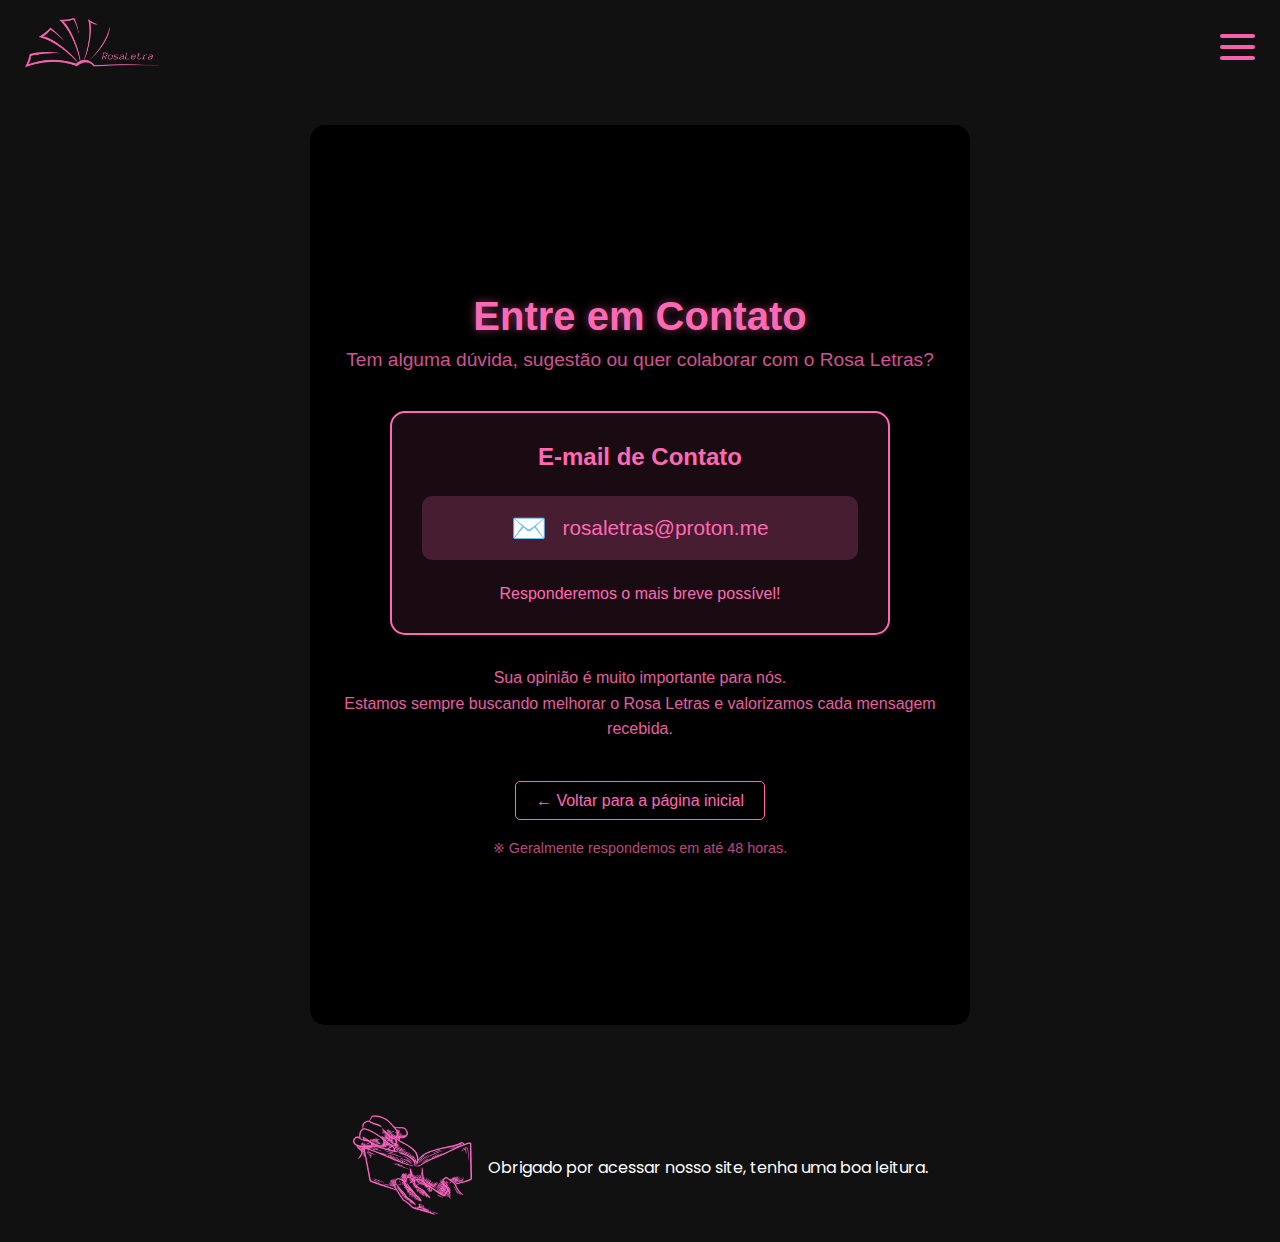
<file: pages/contato.html>
<!DOCTYPE html>
<html lang="pt-br">
<head>
    <meta charset="UTF-8">
    <meta name="viewport" content="width=device-width, initial-scale=1.0">
    <title>Rosa Letras - CONTATO</title>
    <link rel="stylesheet" href="../style.css">
    <link href="https://fonts.googleapis.com/css2?family=Poppins:wght@400;600&display=swap" rel="stylesheet">
    <link rel="shortcut icon" href="../src/icon.png" type="image/x-icon">

    <style>
        .rosaletras-container {
            background-color: #000000;
            color: #ff69b4;
            font-family: Arial, sans-serif;
            min-height: 100vh;
            display: flex;
            flex-direction: column;
            align-items: center;
            justify-content: center;
            margin: 20px;
            border-radius: 15px;
            padding: 30px;
        }

        .rosaletras-titulo {
            font-size: 2.5rem;
            margin-bottom: 10px;
            text-align: center;
            text-shadow: 0 0 10px rgba(255, 105, 180, 0.5);
        }

        .rosaletras-subtitulo {
            font-size: 1.2rem;
            margin-bottom: 40px;
            text-align: center;
            opacity: 0.8;
            max-width: 600px;
        }

        .rosaletras-contato-card {
            background-color: rgba(255, 105, 180, 0.1);
            border: 2px solid #ff69b4;
            border-radius: 15px;
            padding: 30px;
            width: 100%;
            max-width: 500px;
            text-align: center;
            margin-bottom: 30px;
        }

        .rosaletras-email {
            display: flex;
            align-items: center;
            justify-content: center;
            gap: 15px;
            margin: 25px 0;
            padding: 15px;
            background-color: rgba(255, 105, 180, 0.2);
            border-radius: 10px;
            transition: all 0.3s ease;
        }

        .rosaletras-email:hover {
            transform: scale(1.03);
            background-color: rgba(255, 105, 180, 0.3);
        }

        .rosaletras-email a {
            color: #ff69b4;
            font-size: 1.3rem;
            text-decoration: none;
            word-break: break-all;
        }

        .rosaletras-email a:hover {
            text-decoration: underline;
        }

        .rosaletras-icone {
            font-size: 1.8rem;
        }

        .rosaletras-descricao {
            text-align: center;
            max-width: 600px;
            line-height: 1.6;
            margin-bottom: 30px;
            opacity: 0.9;
        }

        .rosaletras-voltar {
            margin-top: 20px;
            text-align: center;
        }

        .rosaletras-voltar a {
            color: #ff69b4;
            text-decoration: none;
            padding: 10px 20px;
            border: 1px solid #ff69b4;
            border-radius: 5px;
            transition: all 0.3s ease;
        }

        .rosaletras-voltar a:hover {
            background-color: rgba(255, 105, 180, 0.2);
            text-decoration: none;
        }

        .rosaletras-aviso {
            font-size: 0.9rem;
            opacity: 0.7;
            text-align: center;
            max-width: 600px;
            margin-top: 30px;
        }
    </style>
</head>
<body>


    <header class="menu-header">
        <div class="menu-logo"><a href="../index.html"><img src="../src/logo.png" alt="" srcset=""></a></div>
        <div class="menu-hamburguer" id="menuBtn">
            <div class="menu-barra"></div>
            <div class="menu-barra"></div>
            <div class="menu-barra"></div>
        </div>
    </header>

    <nav class="menu-lateral" id="menuLateral">
        <a href="../index.html" class="menu-link">Início</a>
        <a href="ppt.html" class="menu-link"> Termos</a>
        <a href="doar.html" class="menu-link">Doar</a>
        <a href="contato.html" class="menu-link">Contato</a>
    </nav>
    <div class="ppt">
<h2></h2>
    </div>
    <div class="rosaletras-container">
        <h1 class="rosaletras-titulo">Entre em Contato</h1>
        
        <p class="rosaletras-subtitulo">
            Tem alguma dúvida, sugestão ou quer colaborar com o Rosa Letras?
        </p>

        <div class="rosaletras-contato-card">
            <h2>E-mail de Contato</h2>
            
            <div class="rosaletras-email">
                <span class="rosaletras-icone">✉️</span>
                <a href="mailto:rosaletras@proton.me">rosaletras@proton.me</a>
            </div>
            
            <p>Responderemos o mais breve possível!</p>
        </div>

        <p class="rosaletras-descricao">
            Sua opinião é muito importante para nós. <br>
            Estamos sempre buscando melhorar o Rosa Letras e valorizamos cada mensagem recebida.
        </p>

        <div class="rosaletras-voltar">
            <a href="../index.html">← Voltar para a página inicial</a>
        </div>

        <p class="rosaletras-aviso">
            ※ Geralmente respondemos em até 48 horas.
        </p>
    </div>

    <footer class="site-footer">
        <div class="footer-container">
            <div class="footer-imagem">
                <a href="../index.html"><img src="../src/ler.png" alt="Logo Ler"></a>
            </div>
            <div class="footer-texto">
                Obrigado por acessar nosso site, tenha uma boa leitura.
            </div>
        </div>
    </footer>

    <script src="../script.js"></script>
</body>
</html>
</file>
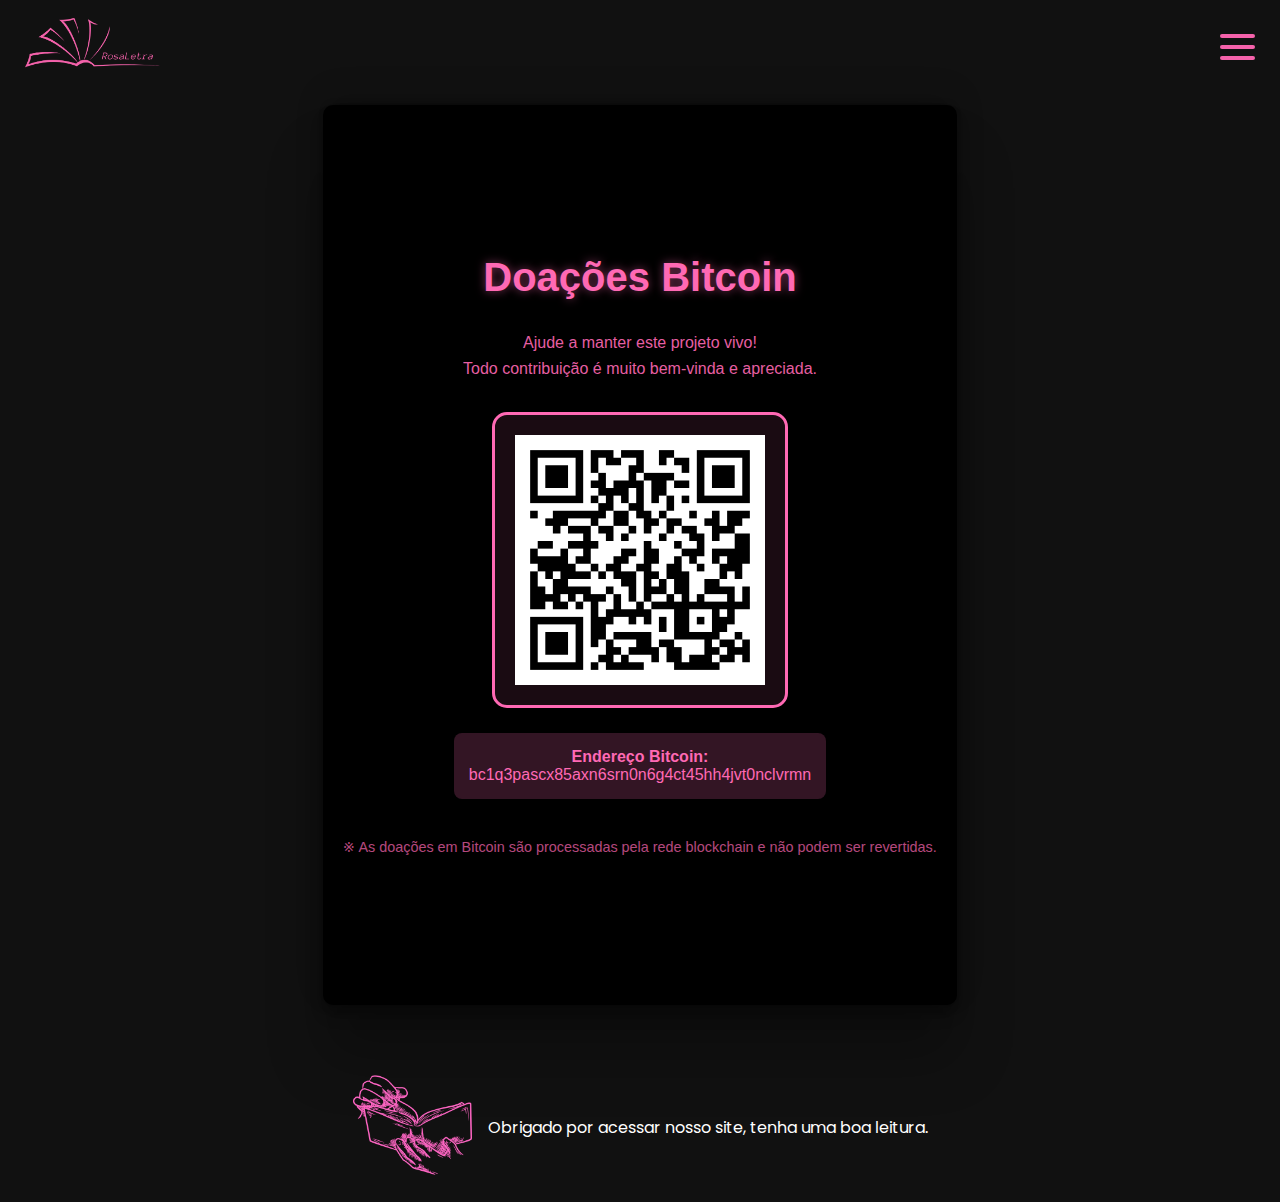
<file: pages/doar.html>
<!DOCTYPE html>
<html lang="pt-Br">

<head>
    <meta charset="UTF-8">
    <meta name="viewport" content="width=device-width, initial-scale=1.0">
    <title>Rosa Letras - DOAR</title>
    <link rel="stylesheet" href="../style.css">
    <link href="https://fonts.googleapis.com/css2?family=Poppins:wght@400;600&display=swap" rel="stylesheet">
    <link rel="shortcut icon" href="../src/icon.png" type="image/x-icon">


    <style>
        .rosaletras-container {
            background-color: #000000;
            color: #ff69b4;
            font-family: Arial, sans-serif;
            min-height: 100vh;
            display: flex;
            flex-direction: column;
            align-items: center;
            justify-content: center;
            padding: 20px;
            border-radius: 10px;
            box-shadow: rgba(0, 0, 0, 0.25) 0px 54px 55px, rgba(0, 0, 0, 0.12) 0px -12px 30px, rgba(0, 0, 0, 0.12) 0px 4px 6px, rgba(0, 0, 0, 0.17) 0px 12px 13px, rgba(0, 0, 0, 0.09) 0px -3px 5px;
        }

        .rosaletras-titulo {
            font-size: 2.5rem;
            margin-bottom: 30px;
            text-align: center;
            text-shadow: 0 0 10px rgba(255, 105, 180, 0.5);
        }

        .rosaletras-qrcode {
            border: 3px solid #ff69b4;
            border-radius: 15px;
            padding: 20px;
            background-color: rgba(255, 105, 180, 0.1);
            margin-bottom: 25px;
        }

        .rosaletras-qrcode img {
            width: 250px;
            height: 250px;
            display: block;
        }

        .rosaletras-endereco {
            background-color: rgba(255, 105, 180, 0.2);
            padding: 15px;
            border-radius: 8px;
            margin-bottom: 20px;
            word-break: break-all;
            text-align: center;
            max-width: 600px;
        }

        .rosaletras-descricao {
            text-align: center;
            max-width: 600px;
            line-height: 1.6;
            margin-bottom: 30px;
            opacity: 0.9;
        }

        .rosaletras-aviso {
            font-size: 0.9rem;
            opacity: 0.7;
            text-align: center;
            max-width: 600px;
            margin-top: 20px;
        }
    </style>

</head>


<body>
    <header class="menu-header">
        <div class="menu-logo"><a href="../index.html"><img src="../src/logo.png" alt="" srcset=""></a></div>
        <div class="menu-hamburguer" id="menuBtn">
            <div class="menu-barra"></div>
            <div class="menu-barra"></div>
            <div class="menu-barra"></div>
        </div>
    </header>

    <nav class="menu-lateral" id="menuLateral">
        <a href="../index.html" class="menu-link">Início</a>
        <a href="ppt.html" class="menu-link"> Termos</a>
        <a href="doar.html" class="menu-link">Doar</a>
        <a href="contato.html" class="menu-link">Contato</a>
    </nav>
    <div class="ppt">
<h2></h2>
    </div>

  
    <div class="rosaletras-container">
        <h1 class="rosaletras-titulo">Doações Bitcoin</h1>
        
        <p class="rosaletras-descricao">
            Ajude a manter este projeto vivo!<br>
            Todo contribuição é muito bem-vinda e apreciada.
        </p>

        <div class="rosaletras-qrcode">
            <img src="../src/code.png" alt="QR Code para Doação Bitcoin">
        </div>

        <div class="rosaletras-endereco">
            <strong>Endereço Bitcoin:</strong><br>
            bc1q3pascx85axn6srn0n6g4ct45hh4jvt0nclvrmn
        </div>

        <p class="rosaletras-aviso">
            ※ As doações em Bitcoin são processadas pela rede blockchain e não podem ser revertidas.
        </p>
    </div>

    <footer class="site-footer">
        <div class="footer-container">
            <div class="footer-imagem">
               <img src="../src/ler.png" alt="Logo Ler">
            </div>
            <div class="footer-texto">
                Obrigado por acessar nosso site, tenha uma boa leitura.
            </div>
        </div>
    </footer>

    <script src="../script.js"></script>
</body>

</html>
</file>
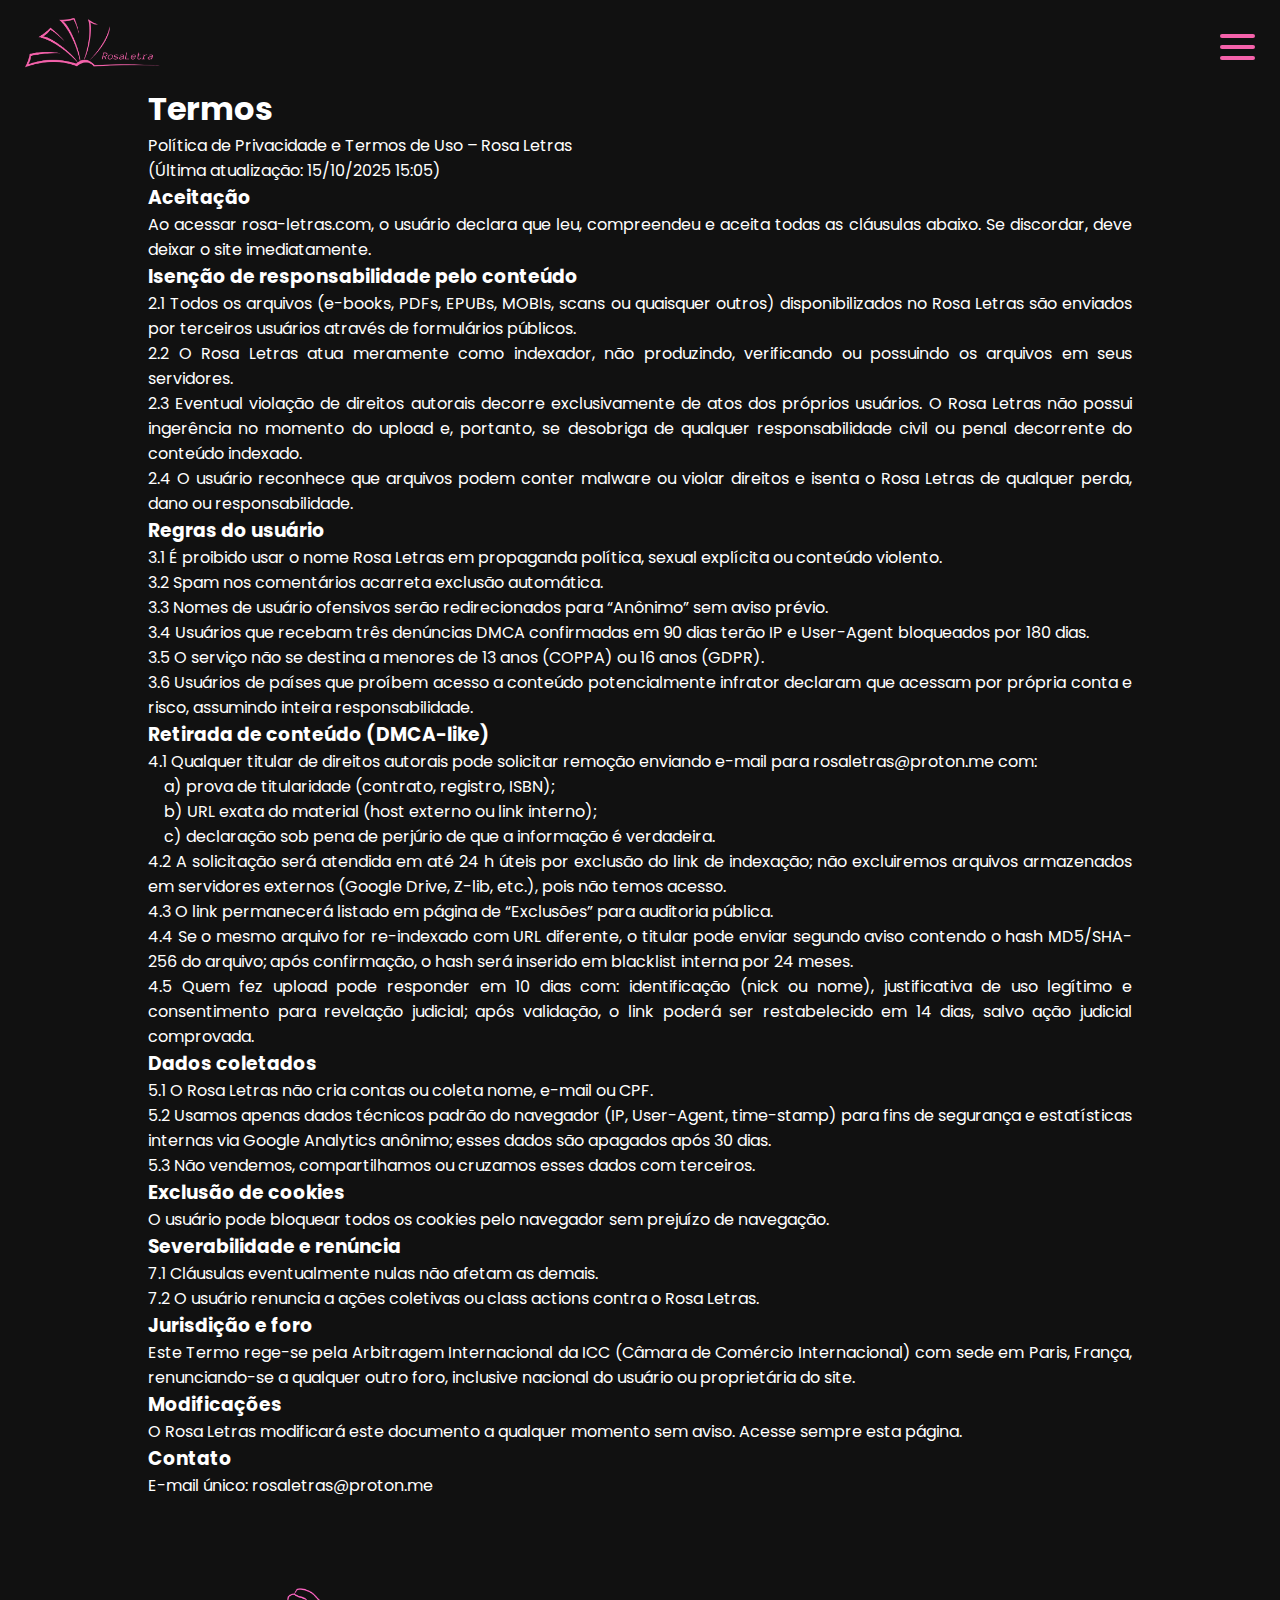
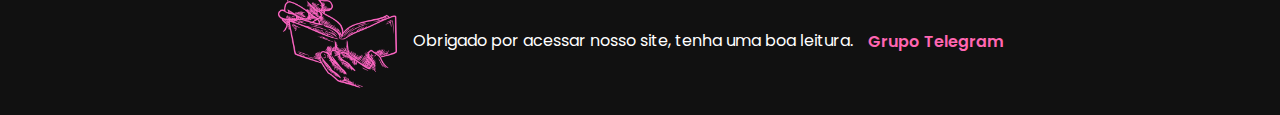
<file: pages/ppt.html>
<!DOCTYPE html>
<html lang="pt-Br">

<head>
    <meta charset="UTF-8">
    <meta name="viewport" content="width=device-width, initial-scale=1.0">
    <title>Rosa Letras</title>

    <link href="https://fonts.googleapis.com/css2?family=Poppins:wght@400;600&display=swap" rel="stylesheet">
    <link rel="stylesheet" href="../style.css">
    <link rel="shortcut icon" href="../src/icon.png" type="image/x-icon">
</head>

<body>
    <header class="menu-header">
        <a href="../index.html"><div class="menu-logo"><img src="../src/logo.png" alt="" srcset=""></div></a>
        <div class="menu-hamburguer" id="menuBtn">
            <div class="menu-barra"></div>
            <div class="menu-barra"></div>
            <div class="menu-barra"></div>
        </div>
    </header>

    <!-- ======== MENU LATERAL ======== -->
    <nav class="menu-lateral" id="menuLateral">
        <a href="../index.html" class="menu-link">Início</a>
        <a href="ppt.html" class="menu-link"> Termos</a>
        <a href="doar.html" class="menu-link">Doar</a>
        <a href="contato.html" class="menu-link">Contato</a>
    </nav>
    <div class="ppt">
        <h1>Termos</h1>
        <p>Política de Privacidade e Termos de Uso – Rosa Letras</p>
        <p>(Última atualização: 15/10/2025 15:05)</p>

        <h3>Aceitação</h3>
        <p>Ao acessar rosa-letras.com, o usuário declara que leu, compreendeu e aceita todas as cláusulas abaixo. Se
            discordar, deve deixar o site imediatamente.</p>

        <h3>Isenção de responsabilidade pelo conteúdo</h3>
        <p>2.1 Todos os arquivos (e-books, PDFs, EPUBs, MOBIs, scans ou quaisquer outros) disponibilizados no Rosa
            Letras são enviados por terceiros usuários através de formulários públicos.</p>
        <p>2.2 O Rosa Letras atua meramente como indexador, não produzindo, verificando ou possuindo os arquivos em seus
            servidores.</p>
        <p>2.3 Eventual violação de direitos autorais decorre exclusivamente de atos dos próprios usuários. O Rosa
            Letras não possui ingerência no momento do upload e, portanto, se desobriga de qualquer responsabilidade
            civil ou penal decorrente do conteúdo indexado.</p>
        <p>2.4 O usuário reconhece que arquivos podem conter malware ou violar direitos e isenta o Rosa Letras de
            qualquer perda, dano ou responsabilidade.</p>

        <h3>Regras do usuário</h3>
        <p>3.1 É proibido usar o nome Rosa Letras em propaganda política, sexual explícita ou conteúdo violento.</p>
        <p>3.2 Spam nos comentários acarreta exclusão automática.</p>
        <p>3.3 Nomes de usuário ofensivos serão redirecionados para “Anônimo” sem aviso prévio.</p>
        <p>3.4 Usuários que recebam três denúncias DMCA confirmadas em 90 dias terão IP e User-Agent bloqueados por 180
            dias.</p>
        <p>3.5 O serviço não se destina a menores de 13 anos (COPPA) ou 16 anos (GDPR).</p>
        <p>3.6 Usuários de países que proíbem acesso a conteúdo potencialmente infrator declaram que acessam por própria
            conta e risco, assumindo inteira responsabilidade.</p>

        <h3>Retirada de conteúdo (DMCA-like)</h3>
        <p>4.1 Qualquer titular de direitos autorais pode solicitar remoção enviando e-mail para rosaletras@proton.me
            com:</p>
        <p> a) prova de titularidade (contrato, registro, ISBN);</p>
        <p> b) URL exata do material (host externo ou link interno);</p>
        <p> c) declaração sob pena de perjúrio de que a informação é verdadeira.</p>
        <p>4.2 A solicitação será atendida em até 24 h úteis por exclusão do link de indexação; não excluiremos arquivos
            armazenados em servidores externos (Google Drive, Z-lib, etc.), pois não temos acesso.</p>
        <p>4.3 O link permanecerá listado em página de “Exclusões” para auditoria pública.</p>
        <p>4.4 Se o mesmo arquivo for re-indexado com URL diferente, o titular pode enviar segundo aviso contendo o hash
            MD5/SHA-256 do arquivo; após confirmação, o hash será inserido em blacklist interna por 24 meses.</p>
        <p>4.5 Quem fez upload pode responder em 10 dias com: identificação (nick ou nome), justificativa de uso
            legítimo e consentimento para revelação judicial; após validação, o link poderá ser restabelecido em 14
            dias, salvo ação judicial comprovada.</p>

        <h3>Dados coletados</h3>
        <p>5.1 O Rosa Letras não cria contas ou coleta nome, e-mail ou CPF.</p>
        <p>5.2 Usamos apenas dados técnicos padrão do navegador (IP, User-Agent, time-stamp) para fins de segurança e
            estatísticas internas via Google Analytics anônimo; esses dados são apagados após 30 dias.</p>
        <p>5.3 Não vendemos, compartilhamos ou cruzamos esses dados com terceiros.</p>

        <h3>Exclusão de cookies</h3>
        <p>O usuário pode bloquear todos os cookies pelo navegador sem prejuízo de navegação.</p>

        <h3>Severabilidade e renúncia</h3>
        <p>7.1 Cláusulas eventualmente nulas não afetam as demais.</p>
        <p>7.2 O usuário renuncia a ações coletivas ou class actions contra o Rosa Letras.</p>

        <h3>Jurisdição e foro</h3>
        <p>Este Termo rege-se pela Arbitragem Internacional da ICC (Câmara de Comércio Internacional) com sede em Paris,
            França, renunciando-se a qualquer outro foro, inclusive nacional do usuário ou proprietária do site.</p>

        <h3>Modificações</h3>
        <p>O Rosa Letras modificará este documento a qualquer momento sem aviso. Acesse sempre esta página.</p>

        <h3>Contato</h3>
        <p>E-mail único: rosaletras@proton.me</p>
    </div>


    <footer class="site-footer">
        <div class="footer-container">
            <div class="footer-imagem">
                <img src="../src/ler.png" alt="Logo Ler">
            </div>
            <div class="footer-texto">
                Obrigado por acessar nosso site, tenha uma boa leitura.
            </div>
            <a href="https://t.me/+CerU9Sh1xD4zZGMx" style="color: #ff66b2; text-decoration: none; font-weight: 600;;"> Grupo Telegram</a>
        </div>
    </footer>

    <script src="../script.js"></script>
</body>

</html>
</file>
<file: style.css>
* {
    margin: 0;
    padding: 0;
    box-sizing: border-box;
}

body {
    background-color: #111;
    font-family: "Poppins", sans-serif;
    color: #fff;
    min-height: 100vh;
    overflow-x: hidden;
    display: flex;
    flex-direction: column;
    align-items: center;
}

/* ===== HEADER ===== */
.menu-header {
    display: flex;
    justify-content: space-between;
    align-items: center;
    padding: 15px 25px;
    position: fixed;
    top: 0;
    left: 0;
    width: 100%;
    z-index: 1000;
}

.menu-logo img {
    max-width: 140px;
}

/* ===== BOTÃO HAMBÚRGUER ===== */
.menu-hamburguer {
    width: 35px;
    height: 26px;
    display: flex;
    flex-direction: column;
    justify-content: space-between;
    cursor: pointer;
    transition: transform 0.3s ease;
}

.menu-barra {
    height: 4px;
    width: 100%;
    background-color: #f562ab;
    border-radius: 3px;
    transition: all 0.3s ease;
}

.menu-hamburguer.ativo {
    transform: rotate(90deg);
}

.menu-hamburguer.ativo .menu-barra:nth-child(1) {
    transform: rotate(45deg) translate(9px, 9px);
}

.menu-hamburguer.ativo .menu-barra:nth-child(2) {
    opacity: 0;
}

.menu-hamburguer.ativo .menu-barra:nth-child(3) {
    transform: rotate(-45deg) translate(6px, -6px);
}

/* ===== MENU LATERAL ===== */
.menu-lateral {
    position: fixed;
    top: 0;
    right: -100%;
    width: 280px;
    height: 100%;
    background-color: #0e0e0e;
    box-shadow: -2px 0 12px rgba(255, 20, 147, 0.5);
    transition: right 0.35s ease;
    display: flex;
    flex-direction: column;
    padding-top: 90px;
    gap: 15px;
    z-index: 999;
    border-radius: 40px 0px 0px 40px;
}

.menu-lateral.ativo {
    right: 0;
}

/* ===== LINKS ===== */
.menu-link {
    color: #ffd5ea;
    text-decoration: none;
    font-size: 1.15rem;
    padding: 12px 25px;
    border-radius: 8px;
    transition: 0.25s;
}

.menu-link:hover {
    background-color: #74003e;
    color: #000;
}

/* ===== SUBMENU CATEGORIAS ===== */
.menu-item-categorias {
    position: relative;
}

.menu-categorias {
    display: none;
    flex-direction: column;
    margin-left: 30px;
    margin-top: 5px;
}

.menu-item-categorias.ativo .menu-categorias {
    display: flex;
}

.menu-categorias a {
    color: #ffb6c1;
    font-size: 0.95rem;
    padding: 6px 0;
    transition: 0.2s;
}

.menu-categorias a:hover {
    color: #fff;
}

/* ===== CARROSSEL DE DESTAQUE ===== */

main {
    width: 100%;
    padding: 20px;
}

.carrossel-container {
    width: 100%;
    max-width: 900px;
    aspect-ratio: 22/8;
    overflow: hidden;
    border-radius: 10px;
    position: relative;
    margin: 75px 0px -7px 0px;
}

.carrossel-slides {
    display: flex;
    transition: transform 0.7s ease-in-out;
}

.carrossel-slide {
    width: 100%;
    flex-shrink: 0;
}

.carrossel-slide img {
    width: 100%;
    object-fit: cover;
}

.carrossel-indicadores {
    display: flex;
    justify-content: center;
    gap: 10px;
    margin-top: 10px;
}

.carrossel-bolinha {
    width: 14px;
    height: 14px;
    background-color: #555;
    border-radius: 50%;
    cursor: pointer;
    transition: all 0.3s ease;
}

.carrossel-bolinha.ativa {
    background-color: #ff66b2;
    transform: scale(1.2);
    box-shadow: 0 0 10px #ff66b2;
}

/* ===== BARRA DE PESQUISA ===== */
.search-bar {
    display: flex;
    justify-content: center;
    margin: 120px auto 20px auto;
    width: 90%;
    max-width: 500px;
}

.search-bar input {
    width: 100%;
    padding: 10px 15px;
    border-radius: 10px;
    border: none;
    outline: none;
    font-size: 1rem;
    background: pink;
    color: #b700b0;
}



/* ===== CARROSSEL DE CATEGORIAS ===== */
.category {
    margin: 20px;
}

.category h2 {
    margin-bottom: 10px;
}

.carousel-container {
    position: relative;
    overflow: hidden;
    width: 100%;
}

.carousel {
    display: flex;
    gap: 10px;
    overflow-x: auto;
    scroll-snap-type: x mandatory;
    scroll-behavior: smooth;
}

.carousel::-webkit-scrollbar {
    height: 8px;
}

.carousel::-webkit-scrollbar-track {
    background: #f0f0f000;
    border-radius: 4px;
}

.carousel::-webkit-scrollbar-thumb {
    background-color: #ff66b2;
    border-radius: 4px;
    border: 2px solid #ffffff00;
}

.carousel {
    scrollbar-width: thin;
    scrollbar-color: #ff66b2 #f0f0f000;
}

.book {
    flex: 0 0 auto;
    scroll-snap-align: start;
    text-align: center;
}

.book img {
    width: 100%;
    height: 200px;
    object-fit: contain;
}

.arrow {
    position: absolute;
    top: 40%;
    font-size: 30px;
    background: rgb(245 98 171);
    border-radius: 10px;
    padding: 5px;
    border: none;
    cursor: pointer;
    z-index: 10;
}

.arrow.left {
    left: 0;
}

.arrow.right {
    right: 0;
}

/* ===== FOOTER ===== */
.site-footer {
    color: #fff;
    padding: 20px 30px;
    margin-top: 50px;
}

.footer-container {
    display: flex;
    justify-content: space-between;
    align-items: center;
    flex-wrap: wrap;
    gap: 15px;
}

.footer-imagem img {
    max-width: 120px;
    height: auto;
}

.footer-texto {
    font-size: 1rem;
    line-height: 1.4;
    text-align: justify;
}

.footer-texto a {
    color: #ff66b2;
    text-decoration: none;
    font-weight: 600;
}

.footer-texto a:hover {
    text-decoration: underline;
}

/* ===== RESPONSIVIDADE ===== */
@media (max-width: 768px) {
    .book img {
        height: 180px;
    }

    h2.categoria-titulo {
        font-size: 1.3rem;
    }

    .footer-container {
        flex-direction: column;
        text-align: center;
    }

    .footer-imagem img {
        max-width: 100px;
    }

    .footer-texto {
        font-size: 0.95rem;
    }
}

@media (max-width: 480px) {
    .carrossel-bolinha {
        width: 10px;
        height: 10px;
    }
}




.carousel-container {
    position: relative;
    overflow: hidden;
    width: 100%;
    padding: 10px 0;
}

.carousel {
    display: flex;
    gap: 10px;
    overflow-x: auto;
    scroll-snap-type: x mandatory;
    scroll-behavior: smooth;
}

.book img {
    width: 150px;
    height: 200px;
    object-fit: cover;
}


.lista-livros {
    display: grid;
    grid-template-columns: repeat(auto-fit, minmax(150px, 1fr));
    gap: 15px;
    margin: 20px;
}

.lista-livros .book {
    flex: none;
    text-align: center;
}

.lista-livros .book img {
    width: 50%;
    height: 200px;
    object-fit: contain;
}

.ppt {
    display: flex;
    flex-direction: column;
    justify-content: center;
    text-align: justify;
    padding: 20px;
    margin-top: 65px;
    max-width: 80%;
}
</file>
